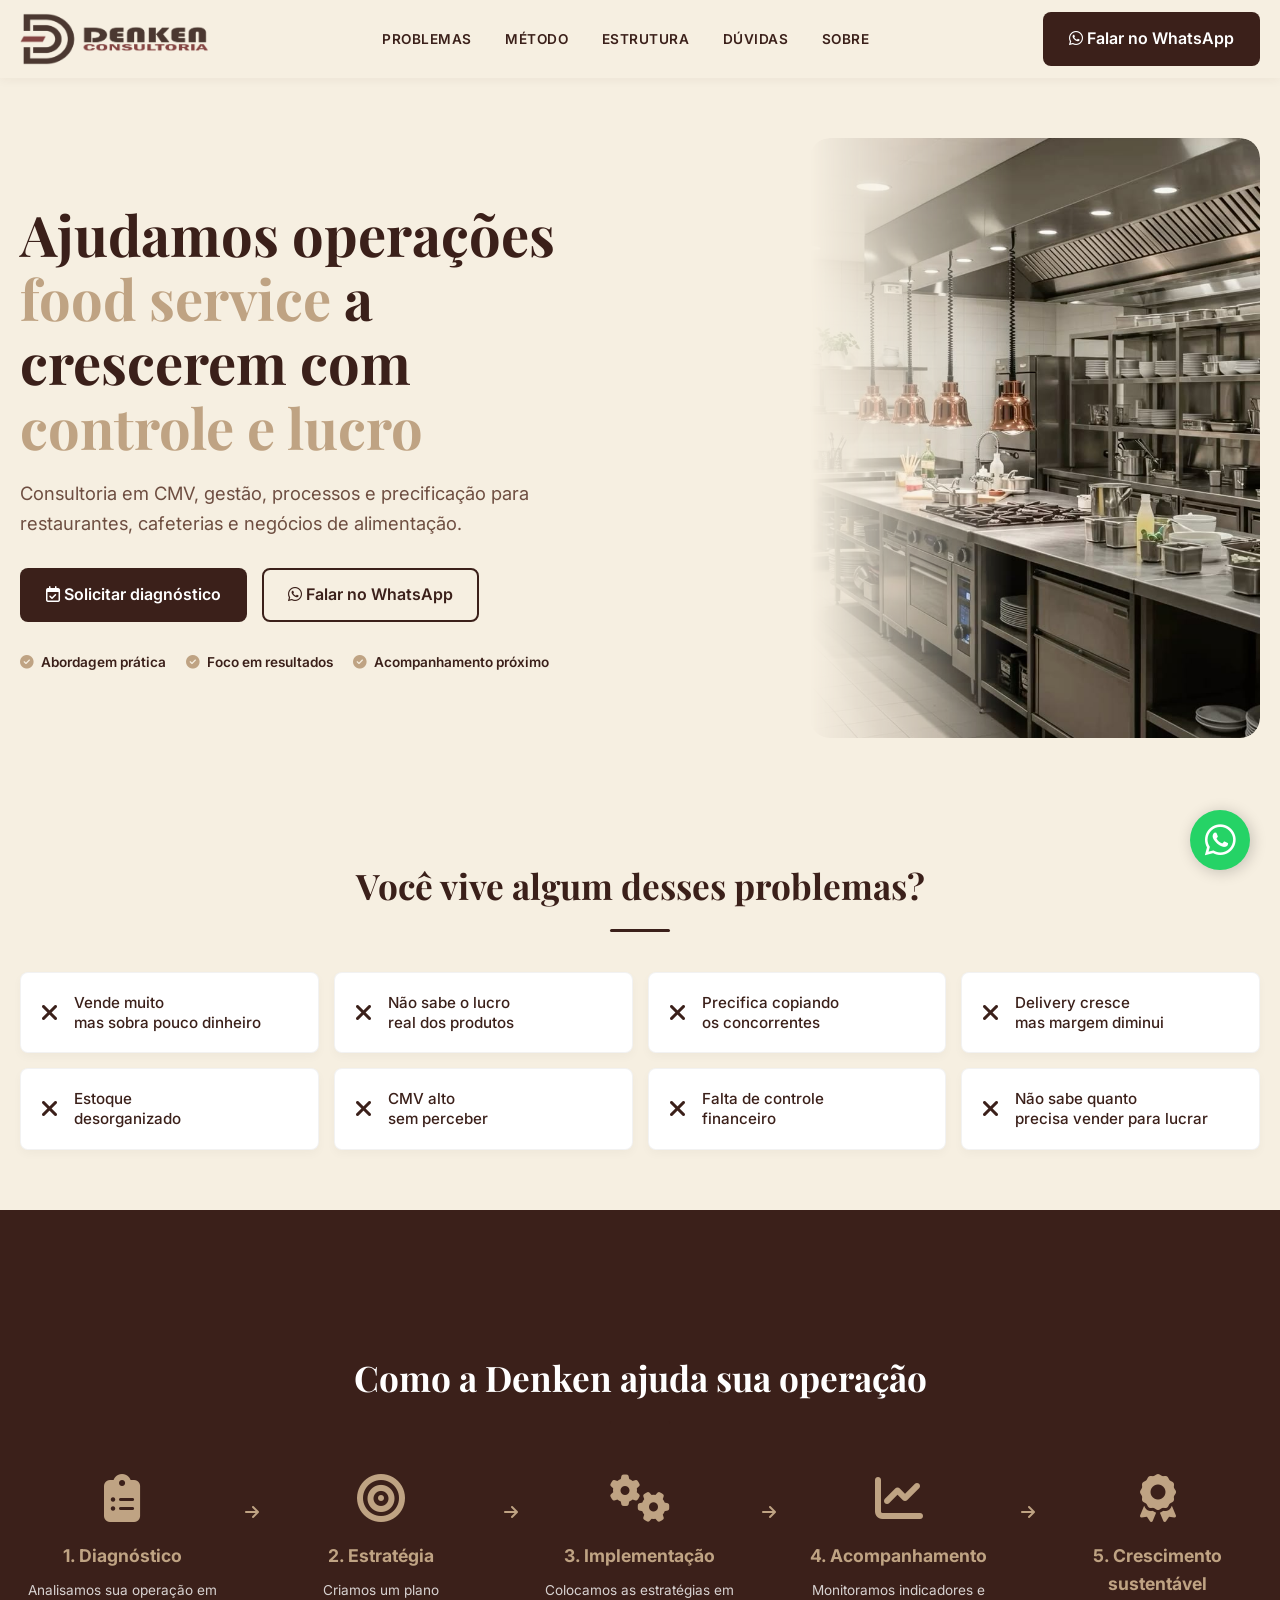
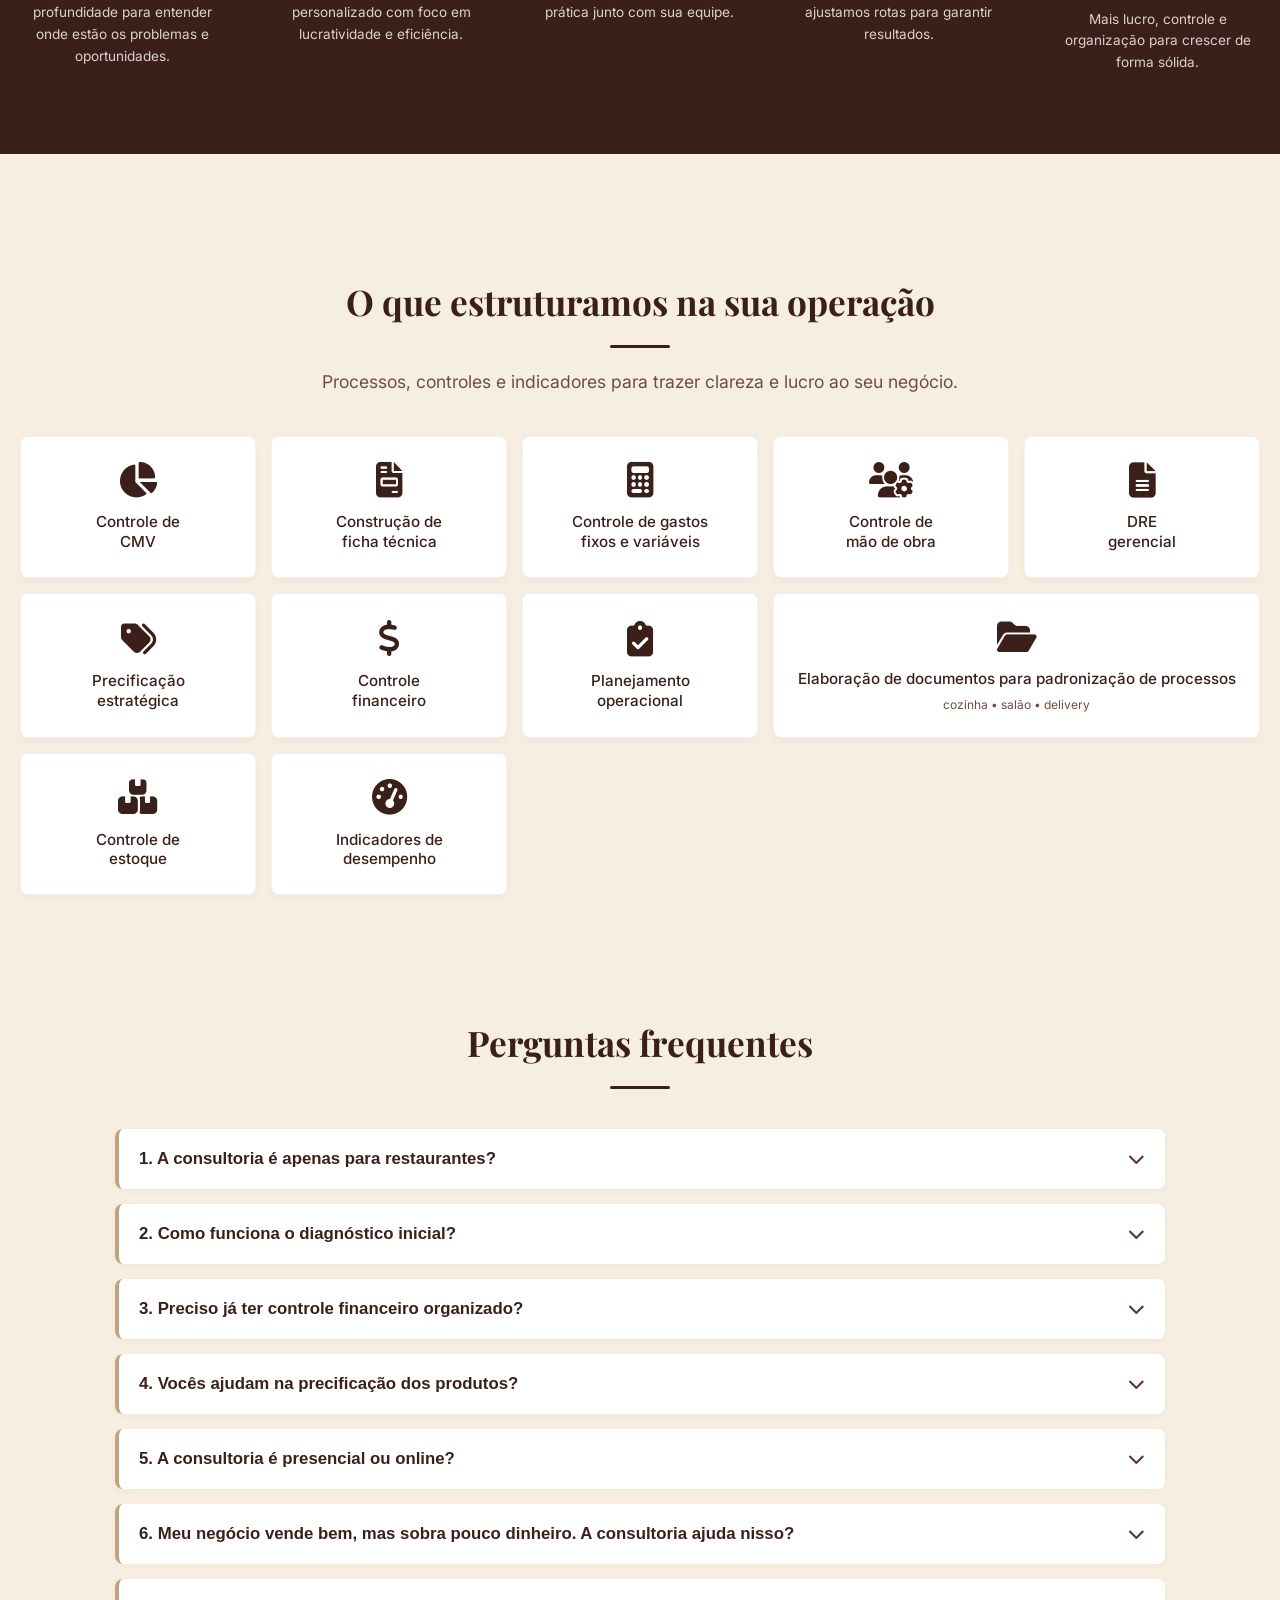
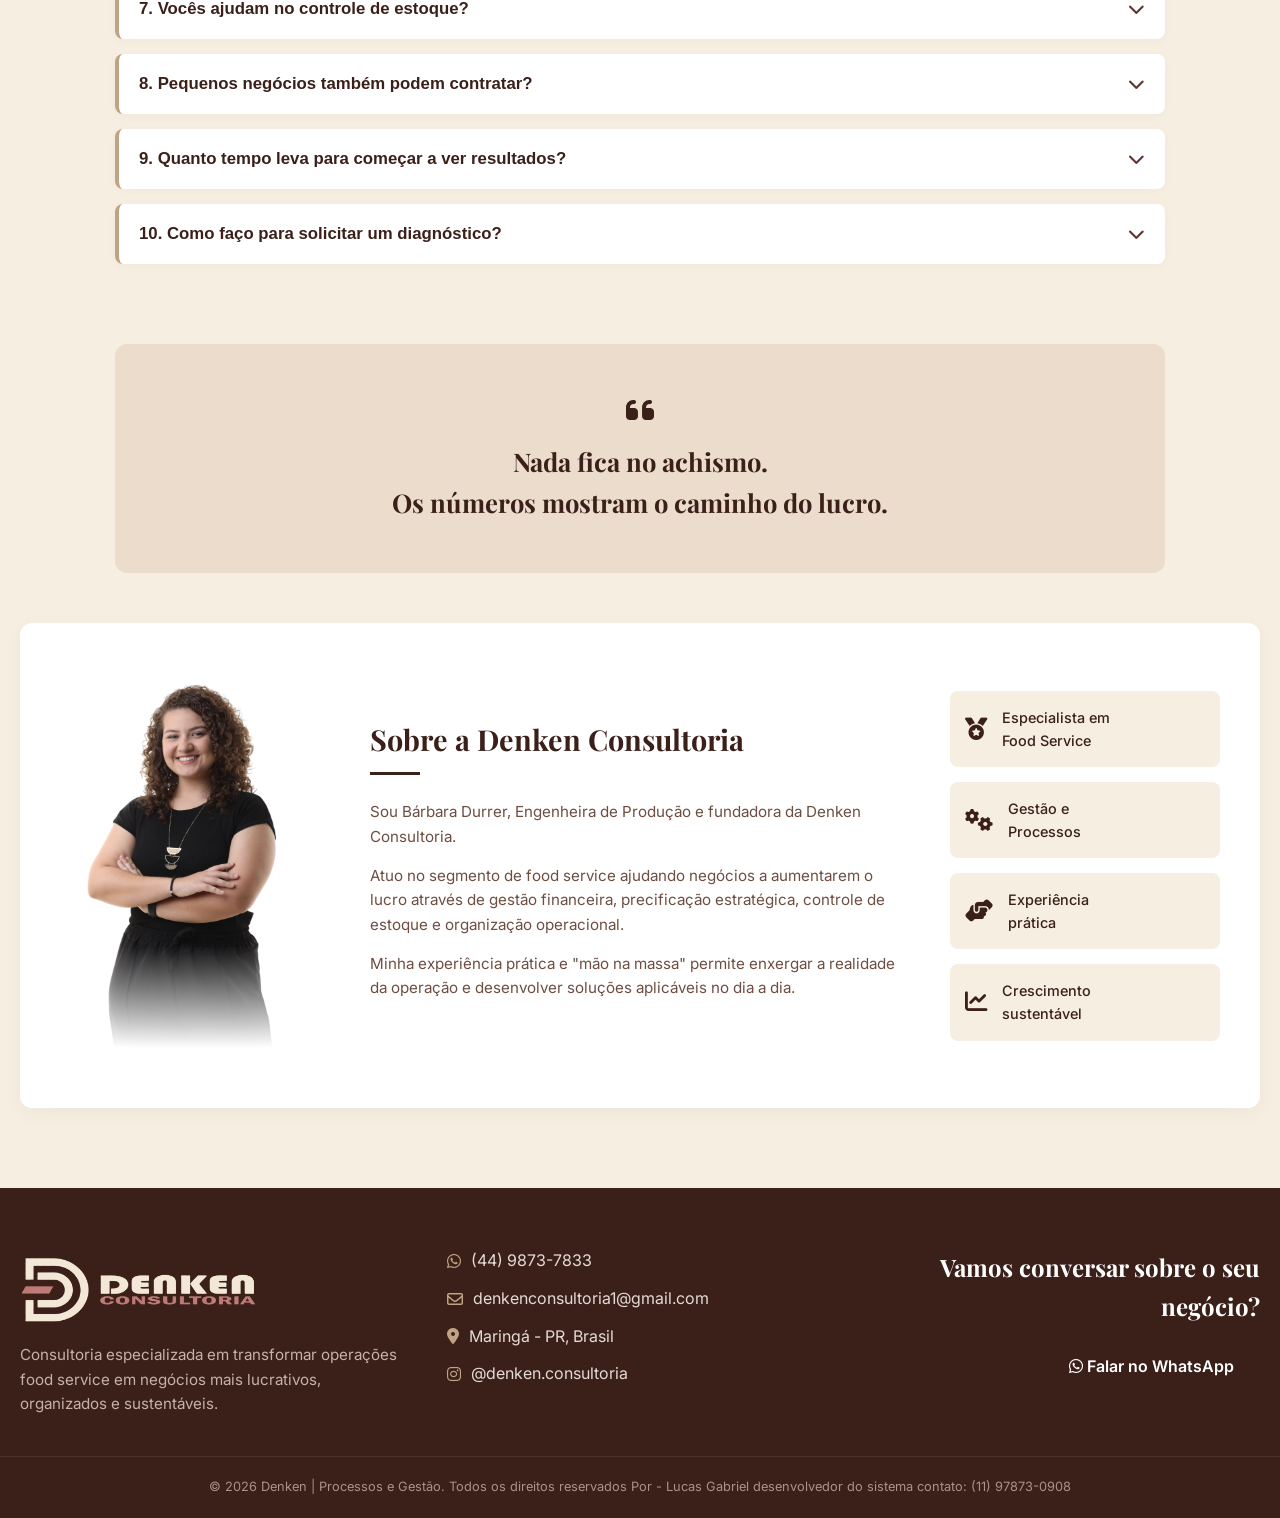
<file: index.html>
<!DOCTYPE html>
<html lang="pt-BR">
<head>
    <meta charset="UTF-8">
    <meta name="viewport" content="width=device-width, initial-scale=1.0">
    <title>Denken - Processos e Gestão</title>
    <link href="https://fonts.googleapis.com/css2?family=Inter:wght@400;500;600;700&family=Playfair+Display:wght@600;700&display=swap" rel="stylesheet">
    <link rel="stylesheet" href="https://cdnjs.cloudflare.com/ajax/libs/font-awesome/6.4.0/css/all.min.css">
    <link rel="stylesheet" href="style.css">
</head>
<body>

    <header class="header">
        <div class="container header-container">
            <a href="#" class="logo-link">
                <!-- Imagem do Logo PNG sem fundo -->
                <img src="logo_denken.png" alt="Denken Consultoria" class="header-logo">
            </a>
            <nav class="nav">
                <a href="#problemas">
                    <i class="fas fa-exclamation-circle nav-icon"></i>
                    <span class="nav-text">Problemas</span>
                </a>
                <a href="#metodo">
                    <i class="fas fa-bullseye nav-icon"></i>
                    <span class="nav-text">Método</span>
                </a>
                <a href="#estruturamos">
                    <i class="fas fa-cogs nav-icon"></i>
                    <span class="nav-text">Estrutura</span>
                </a>
                <a href="#faq">
                    <i class="fas fa-question-circle nav-icon"></i>
                    <span class="nav-text">Dúvidas</span>
                </a>
                <a href="#sobre">
                    <i class="fas fa-user-tie nav-icon"></i>
                    <span class="nav-text">Sobre</span>
                </a>
            </nav>
            <a href="https://wa.me/554498737833?text=Olá!%20Gostaria%20de%20falar%20com%20um%20especialista." target="_blank" class="btn btn-primary btn-cta-header"><i class="fab fa-whatsapp"></i> Falar no WhatsApp</a>
        </div>
    </header>

    <main>
        <!-- SEÇÃO HERO -->
        <section class="hero container">
            <div class="hero-content fade-in-up">
                <h1>Ajudamos operações <br><span>food service</span> a <br>crescerem com <br><span>controle e lucro</span></h1>
                <p>Consultoria em CMV, gestão, processos e precificação para restaurantes, cafeterias e negócios de alimentação.</p>
                <div class="hero-buttons">
                    <a href="#" class="btn btn-primary btn-cta"><i class="far fa-calendar-check"></i> Solicitar diagnóstico</a>
                    <a href="https://wa.me/554498737833?text=Olá!%20Vim%20pelo%20site%20e%20gostaria%20de%20mais%20informações." target="_blank" class="btn btn-outline btn-cta-header"><i class="fab fa-whatsapp"></i> Falar no WhatsApp</a>
                </div>
                <div class="hero-benefits">
                    <span><i class="fas fa-check-circle"></i> Abordagem prática</span>
                    <span><i class="fas fa-check-circle"></i> Foco em resultados</span>
                    <span><i class="fas fa-check-circle"></i> Acompanhamento próximo</span>
                </div>
            </div>
            <div class="hero-image-container fade-in-right">
                <div class="hero-image-wrapper">
                    <img src="Cozinhabannerdenken.jpg" alt="Cozinha Industrial Denken" class="hero-image">
                </div>
            </div>
        </section>

        <!-- SEÇÃO: PROBLEMAS -->
        <section class="problemas container" id="problemas">
            <h2 class="section-title animate-on-scroll">Você vive algum desses problemas?</h2>
            <div class="problemas-grid">
                <div class="problema-card animate-on-scroll"><i class="fas fa-times icon-dark-brown"></i><p>Vende muito<br>mas sobra pouco dinheiro</p></div>
                <div class="problema-card animate-on-scroll" style="transition-delay: 0.1s;"><i class="fas fa-times icon-dark-brown"></i><p>Não sabe o lucro<br>real dos produtos</p></div>
                <div class="problema-card animate-on-scroll" style="transition-delay: 0.2s;"><i class="fas fa-times icon-dark-brown"></i><p>Precifica copiando<br>os concorrentes</p></div>
                <div class="problema-card animate-on-scroll" style="transition-delay: 0.3s;"><i class="fas fa-times icon-dark-brown"></i><p>Delivery cresce<br>mas margem diminui</p></div>
                <div class="problema-card animate-on-scroll"><i class="fas fa-times icon-dark-brown"></i><p>Estoque<br>desorganizado</p></div>
                <div class="problema-card animate-on-scroll" style="transition-delay: 0.1s;"><i class="fas fa-times icon-dark-brown"></i><p>CMV alto<br>sem perceber</p></div>
                <div class="problema-card animate-on-scroll" style="transition-delay: 0.2s;"><i class="fas fa-times icon-dark-brown"></i><p>Falta de controle<br>financeiro</p></div>
                <div class="problema-card animate-on-scroll" style="transition-delay: 0.3s;"><i class="fas fa-times icon-dark-brown"></i><p>Não sabe quanto<br>precisa vender para lucrar</p></div>
            </div>
        </section>

        <!-- SEÇÃO: COMO AJUDAMOS -->
        <section class="como-ajudamos" id="metodo">
            <div class="container">
                <h2 class="section-title title-light animate-on-scroll">Como a Denken ajuda sua operação</h2>
                <div class="passos-flex">
                    <div class="passo animate-on-scroll">
                        <i class="fas fa-clipboard-list passo-icon"></i>
                        <h4>1. Diagnóstico</h4>
                        <p>Analisamos sua operação em profundidade para entender onde estão os problemas e oportunidades.</p>
                    </div>
                    <div class="passo-arrow animate-on-scroll"><i class="fas fa-arrow-right"></i></div>
                    
                    <div class="passo animate-on-scroll" style="transition-delay: 0.1s;">
                        <i class="fas fa-bullseye passo-icon"></i>
                        <h4>2. Estratégia</h4>
                        <p>Criamos um plano personalizado com foco em lucratividade e eficiência.</p>
                    </div>
                    <div class="passo-arrow animate-on-scroll"><i class="fas fa-arrow-right"></i></div>

                    <div class="passo animate-on-scroll" style="transition-delay: 0.2s;">
                        <i class="fas fa-cogs passo-icon"></i>
                        <h4>3. Implementação</h4>
                        <p>Colocamos as estratégias em prática junto com sua equipe.</p>
                    </div>
                    <div class="passo-arrow animate-on-scroll"><i class="fas fa-arrow-right"></i></div>

                    <div class="passo animate-on-scroll" style="transition-delay: 0.3s;">
                        <i class="fas fa-chart-line passo-icon"></i>
                        <h4>4. Acompanhamento</h4>
                        <p>Monitoramos indicadores e ajustamos rotas para garantir resultados.</p>
                    </div>
                    <div class="passo-arrow animate-on-scroll"><i class="fas fa-arrow-right"></i></div>

                    <div class="passo animate-on-scroll" style="transition-delay: 0.4s;">
                        <i class="fas fa-award passo-icon"></i>
                        <h4>5. Crescimento sustentável</h4>
                        <p>Mais lucro, controle e organização para crescer de forma sólida.</p>
                    </div>
                </div>
            </div>
        </section>

        <!-- SEÇÃO: O QUE ESTRUTURAMOS -->
        <section class="estruturamos container" id="estruturamos">
            <h2 class="section-title animate-on-scroll">O que estruturamos na sua operação</h2>
            <p class="section-subtitle animate-on-scroll">Processos, controles e indicadores para trazer clareza e lucro ao seu negócio.</p>
            <div class="estruturamos-grid">
                <div class="estruturamos-card animate-on-scroll"><i class="fas fa-chart-pie icon-dark-brown"></i><p>Controle de<br>CMV</p></div>
                <div class="estruturamos-card animate-on-scroll" style="transition-delay: 0.1s;"><i class="fas fa-file-invoice icon-dark-brown"></i><p>Construção de<br>ficha técnica</p></div>
                <div class="estruturamos-card animate-on-scroll" style="transition-delay: 0.2s;"><i class="fas fa-calculator icon-dark-brown"></i><p>Controle de gastos<br>fixos e variáveis</p></div>
                <div class="estruturamos-card animate-on-scroll" style="transition-delay: 0.3s;"><i class="fas fa-users-cog icon-dark-brown"></i><p>Controle de<br>mão de obra</p></div>
                <div class="estruturamos-card animate-on-scroll"><i class="fas fa-file-alt icon-dark-brown"></i><p>DRE<br>gerencial</p></div>
                <div class="estruturamos-card animate-on-scroll" style="transition-delay: 0.1s;"><i class="fas fa-tags icon-dark-brown"></i><p>Precificação<br>estratégica</p></div>
                <div class="estruturamos-card animate-on-scroll" style="transition-delay: 0.2s;"><i class="fas fa-dollar-sign icon-dark-brown"></i><p>Controle<br>financeiro</p></div>
                <div class="estruturamos-card animate-on-scroll" style="transition-delay: 0.3s;"><i class="fas fa-clipboard-check icon-dark-brown"></i><p>Planejamento<br>operacional</p></div>
                <div class="estruturamos-card card-large animate-on-scroll"><i class="fas fa-folder-open icon-dark-brown"></i><p>Elaboração de documentos para padronização de processos<br><small>cozinha • salão • delivery</small></p></div>
                <div class="estruturamos-card animate-on-scroll" style="transition-delay: 0.1s;"><i class="fas fa-boxes icon-dark-brown"></i><p>Controle de<br>estoque</p></div>
                <div class="estruturamos-card animate-on-scroll" style="transition-delay: 0.2s;"><i class="fas fa-tachometer-alt icon-dark-brown"></i><p>Indicadores de<br>desempenho</p></div>
            </div>
        </section>

        <!-- SEÇÃO: FAQ -->
        <section class="faq container" id="faq">
            <h2 class="section-title animate-on-scroll">Perguntas frequentes</h2>
            <div class="faq-grid">
                <div class="faq-item animate-on-scroll">
                    <button class="faq-question">1. A consultoria é apenas para restaurantes? <i class="fas fa-chevron-down"></i></button>
                    <div class="faq-answer">Não. A Denken atende negócios de food service como confeitarias, padarias, cafeterias, delivery, marmitarias, bares, lanchonetes e outros segmentos alimentícios.</div>
                </div>
                <div class="faq-item animate-on-scroll">
                    <button class="faq-question">2. Como funciona o diagnóstico inicial? <i class="fas fa-chevron-down"></i></button>
                    <div class="faq-answer">Realizamos uma análise da sua operação para identificar problemas de precificação, margem, estoque e controle financeiro.</div>
                </div>
                <div class="faq-item animate-on-scroll">
                    <button class="faq-question">3. Preciso já ter controle financeiro organizado? <i class="fas fa-chevron-down"></i></button>
                    <div class="faq-answer">Não. A consultoria existe justamente para estruturar e organizar a gestão da operação.</div>
                </div>
                <div class="faq-item animate-on-scroll">
                    <button class="faq-question">4. Vocês ajudam na precificação dos produtos? <i class="fas fa-chevron-down"></i></button>
                    <div class="faq-answer">Sim. Analisamos CMV, ficha técnica, custos e margem para construir uma precificação estratégica.</div>
                </div>
                <div class="faq-item animate-on-scroll">
                    <button class="faq-question">5. A consultoria é presencial ou online? <i class="fas fa-chevron-down"></i></button>
                    <div class="faq-answer">Atendemos de forma online e também presencial dependendo da necessidade da operação.</div>
                </div>
                <div class="faq-item animate-on-scroll">
                    <button class="faq-question">6. Meu negócio vende bem, mas sobra pouco dinheiro. A consultoria ajuda nisso? <i class="fas fa-chevron-down"></i></button>
                    <div class="faq-answer">Sim. Um dos principais objetivos da Denken é identificar onde o lucro está sendo perdido.</div>
                </div>
                <div class="faq-item animate-on-scroll">
                    <button class="faq-question">7. Vocês ajudam no controle de estoque? <i class="fas fa-chevron-down"></i></button>
                    <div class="faq-answer">Sim. Trabalhamos organização, desperdícios, compras e controle de estoque para melhorar o fluxo financeiro.</div>
                </div>
                <div class="faq-item animate-on-scroll">
                    <button class="faq-question">8. Pequenos negócios também podem contratar? <i class="fas fa-chevron-down"></i></button>
                    <div class="faq-answer">Sim. A consultoria é adaptada para diferentes tamanhos de operação dentro do food service.</div>
                </div>
                <div class="faq-item animate-on-scroll">
                    <button class="faq-question">9. Quanto tempo leva para começar a ver resultados? <i class="fas fa-chevron-down"></i></button>
                    <div class="faq-answer">Os primeiros ajustes e melhorias geralmente já começam a aparecer nas primeiras etapas da implementação.</div>
                </div>
                <div class="faq-item animate-on-scroll">
                    <button class="faq-question">10. Como faço para solicitar um diagnóstico? <i class="fas fa-chevron-down"></i></button>
                    <div class="faq-answer">Basta clicar no botão do WhatsApp e entrar em contato para agendar uma análise inicial da sua operação.</div>
                </div>
            </div>
        </section>

        <!-- SEÇÃO: FUNDADORA & QUOTE -->
        <section class="fundadora container" id="sobre">
            <div class="quote-box animate-on-scroll">
                <i class="fas fa-quote-left quote-icon"></i>
                <h3>Nada fica no achismo.<br>Os números mostram o caminho do lucro.</h3>
            </div>
            
            <div class="fundadora-content animate-on-scroll">
                <div class="fundadora-img-wrapper">
                    <img src="Foto_Barbara.png" alt="Bárbara Durrer" class="fundadora-img">
                </div>
                
                <div class="fundadora-texto">
                    <h3>Sobre a Denken Consultoria</h3>
                    <div class="title-underline-left"></div>
                    <p>Sou Bárbara Durrer, Engenheira de Produção e fundadora da Denken Consultoria.</p>
                    <p>Atuo no segmento de food service ajudando negócios a aumentarem o lucro através de gestão financeira, precificação estratégica, controle de estoque e organização operacional.</p>
                    <p>Minha experiência prática e "mão na massa" permite enxergar a realidade da operação e desenvolver soluções aplicáveis no dia a dia.</p>
                </div>
                
                <div class="fundadora-badges">
                    <div class="badge"><i class="fas fa-medal icon-dark-brown"></i> <span>Especialista em<br>Food Service</span></div>
                    <div class="badge"><i class="fas fa-cogs icon-dark-brown"></i> <span>Gestão e<br>Processos</span></div>
                    <div class="badge"><i class="fas fa-hands-helping icon-dark-brown"></i> <span>Experiência<br>prática</span></div>
                    <div class="badge"><i class="fas fa-chart-line icon-dark-brown"></i> <span>Crescimento<br>sustentável</span></div>
                </div>
            </div>
        </section>

    </main>

    <footer class="footer" id="contato">
        <div class="container footer-content">
            <div class="footer-logo">
                <img src="logo_claro.png" alt="Denken Consultoria" class="footer-logo-img">
                <p>Consultoria especializada em transformar operações food service em negócios mais lucrativos, organizados e sustentáveis.</p>
            </div>
            <div class="footer-contact">
                <p><i class="fab fa-whatsapp"></i> (44) 9873-7833</p>
                <p><i class="far fa-envelope"></i> denkenconsultoria1@gmail.com</p>
                <p><i class="fas fa-map-marker-alt"></i>Maringá - PR, Brasil</p>
                <p>
                    <a href="https://www.instagram.com/denken.consultoria?igsh=dndobHg0Z2tjdWR2" target="_blank" class="instagram-link">
                        <i class="fab fa-instagram"></i> @denken.consultoria
                    </a>
                </p>
            </div>
            <div class="footer-cta">
                <h3>Vamos conversar sobre o seu negócio?</h3>
                <a href="https://wa.me/554498737833?text=Olá!%20Quero%20melhorar%20o%20controle%20da%20minha%20operação." target="_blank" class="btn btn-primary"><i class="fab fa-whatsapp"></i> Falar no WhatsApp</a>
            </div>
        </div>
        <div class="footer-bottom">
            <p>&copy; 2026 Denken | Processos e Gestão. Todos os direitos reservados Por - Lucas Gabriel desenvolvedor do sistema contato: (11) 97873-0908
            </p>
        </div>
    </footer>

    <!-- BOTÃO FLUTUANTE DO WHATSAPP ABRINDO O MODAL -->
    <a href="#" id="whatsappFloatBtn" class="whatsapp-float">
        <i class="fab fa-whatsapp"></i>
    </a>

    <!-- CHATBOT POP-UP MODAL OVERLAY -->
    <div class="chat-overlay" id="chatOverlay">
        <div class="chat-mockup">
            <div class="chat-header">
                <div class="chat-header-logo-container">
                    <img src="logo_claro.png" alt="Denken Logo" class="chat-header-logo">
                </div>
                <button class="chat-close-btn" id="chatCloseBtn">&times;</button>
            </div>
            <div class="chat-body">
                <div class="msg bot-msg">
                    Olá! Como podemos ajudar sua operação hoje? Escolha uma das opções abaixo:
                </div>
                <div class="chat-options">
                    <a href="https://wa.me/554498737833?text=Olá!%20Gostaria%20de%20solicitar%20um%20diagnóstico." target="_blank" class="chat-option-btn">1. Solicitar diagnóstico</a>
                    <a href="https://wa.me/554498737833?text=Olá!%20Gostaria%20de%20melhorar%20meu%20CMV." target="_blank" class="chat-option-btn">2. Melhorar meu CMV</a>
                    <a href="https://wa.me/554498737833?text=Olá!%20Gostaria%20de%20otimizar%20processos." target="_blank" class="chat-option-btn">3. Otimizar processos</a>
                    <a href="https://wa.me/554498737833?text=Olá!%20Gostaria%20de%20falar%20com%20um%20especialista." target="_blank" class="chat-option-btn">4. Falar com especialista</a>
                </div>
                <div class="bot-actions">
                    <button class="btn btn-outline bot-action-btn" id="chatActionClose" style="width: 100%;">Fechar menu</button>
                </div>
            </div>
        </div>
    </div>

    <script src="script.js"></script>
</body>
</html>
</file>
<file: style.css>
:root {
    --primary-color: #3b201a;
    --primary-light: #5c352f;
    --accent-color: #bfa383;
    --bg-color: #f6efe1;
    --text-color: #3b201a;
    --text-light: #6e4e41;
    --white: #ffffff;
    --icon-dark-brown: #3b201a; 
    --font-heading: 'Playfair Display', serif;
    --font-body: 'Inter', sans-serif;
}

* {
    margin: 0;
    padding: 0;
    box-sizing: border-box;
}

html {
    scroll-behavior: smooth;
}

body {
    font-family: var(--font-body);
    background-color: var(--bg-color);
    color: var(--text-color);
    line-height: 1.6;
}

.container {
    max-width: 1350px;
    margin: 0 auto;
    padding: 0 20px;
}

.btn {
    display: inline-block;
    padding: 12px 24px;
    border-radius: 8px;
    text-decoration: none;
    font-weight: 600;
    transition: all 0.3s ease;
    cursor: pointer;
    border: 2px solid transparent;
    text-align: center;
}

.btn-primary {
    background-color: var(--primary-color);
    color: var(--white);
}

.btn-primary:hover {
    background-color: var(--primary-light);
    transform: translateY(-2px);
}

.btn-outline {
    background-color: transparent;
    color: var(--primary-color);
    border-color: var(--primary-color);
}

.btn-outline:hover {
    background-color: var(--primary-color);
    color: var(--white);
    transform: translateY(-2px);
}

/* Ajustes no Header e Logo */
.header {
    background-color: var(--bg-color);
    padding: 12px 0; 
    position: sticky;
    top: 0;
    z-index: 100;
    box-shadow: 0 2px 10px rgba(59, 32, 26, 0.05);
}

.header-container {
    display: flex;
    justify-content: space-between;
    align-items: center;
}

.logo-link {
    display: flex;
    align-items: center;
}

.header-logo {
    max-height: 52px; 
    width: auto;
    display: block;
}

.nav a {
    text-decoration: none;
    color: var(--text-color);
    margin: 0 15px;
    font-weight: 600;
    font-size: 0.85rem;
    text-transform: uppercase;
    letter-spacing: 0.5px;
    transition: color 0.2s ease;
}

.nav a:hover {
    color: var(--accent-color);
}

/* Oculta os ícones no Desktop por padrão */
.nav-icon {
    display: none;
}

/* ----------------------------------
   ANIMAÇÕES INICIAIS (HERO)
----------------------------------- */
.fade-in-up {
    animation: fadeInUp 0.8s ease-out forwards;
}

.fade-in-right {
    animation: fadeInRight 1s ease-out forwards;
}

@keyframes fadeInUp {
    from {
        opacity: 0;
        transform: translateY(40px);
    }
    to {
        opacity: 1;
        transform: translateY(0);
    }
}

@keyframes fadeInRight {
    from {
        opacity: 0;
        transform: translateX(40px);
    }
    to {
        opacity: 1;
        transform: translateX(0);
    }
}

/* ----------------------------------
   ANIMAÇÕES AO ROLAR (SCROLL)
----------------------------------- */
.animate-on-scroll {
    opacity: 0;
    transform: translateY(30px);
    transition: opacity 0.8s ease-out, transform 0.8s ease-out;
}

.animate-on-scroll.visible {
    opacity: 1;
    transform: translateY(0);
}


.hero {
    display: flex;
    align-items: center;
    justify-content: space-between;
    padding: 60px 20px;
    gap: 40px;
}

.hero-content {
    flex: 1;
    max-width: 55%;
}

.hero h1 {
    font-family: var(--font-heading);
    font-size: 3.5rem;
    color: var(--text-color);
    line-height: 1.15;
    margin-bottom: 20px;
    font-weight: 700;
}

.hero h1 span {
    color: var(--accent-color);
}

.hero p {
    font-size: 1.15rem;
    color: var(--text-light);
    margin-bottom: 30px;
    max-width: 90%;
}

.hero-buttons {
    display: flex;
    gap: 15px;
    margin-bottom: 30px;
}

.hero-benefits {
    display: flex;
    gap: 20px;
    font-size: 0.85rem;
    color: var(--primary-color);
    font-weight: 600;
}

.hero-benefits i {
    color: var(--accent-color);
    margin-right: 4px;
}

.hero-image-container {
    flex: 1;
    display: flex;
    justify-content: flex-end;
}

.hero-image-wrapper {
    position: relative;
    border-radius: 20px;
    overflow: hidden;
    width: 100%;
    max-width: 450px;
    height: 600px;
    box-shadow: 20px 20px 40px rgba(59, 32, 26, 0.08);
    -webkit-mask-image: linear-gradient(to right, transparent 0%, black 45%);
    mask-image: linear-gradient(to right, transparent 0%, black 45%);
}

.hero-image {
    width: 100%;
    height: 100%;
    object-fit: cover;
    display: block;
}

/* UTILITÁRIOS GERAIS */
.section-title {
    font-family: var(--font-heading);
    text-align: center;
    font-size: 2.2rem;
    margin: 60px 0 20px;
    position: relative;
    color: var(--primary-color);
}

.section-title::after {
    content: '';
    display: block;
    width: 60px;
    height: 3px;
    background: var(--icon-dark-brown); 
    margin: 15px auto 40px;
    border-radius: 2px;
}

.section-subtitle {
    text-align: center;
    font-size: 1.1rem;
    color: var(--text-light);
    margin-bottom: 40px;
    margin-top: -20px;
}

.icon-dark-brown {
    color: var(--icon-dark-brown);
}

/* 1. SEÇÃO PROBLEMAS */
.problemas {
    padding-bottom: 60px;
}

.problemas-grid {
    display: grid;
    grid-template-columns: repeat(auto-fit, minmax(260px, 1fr));
    gap: 15px;
}

.problema-card {
    background: var(--white);
    padding: 20px;
    border-radius: 8px;
    display: flex;
    align-items: center;
    gap: 15px;
    box-shadow: 0 4px 10px rgba(0,0,0,0.03);
    border: 1px solid rgba(0,0,0,0.05);
    transition: transform 0.3s ease, box-shadow 0.3s ease, opacity 0.8s ease-out;
}

.problema-card:hover {
    transform: translateY(-5px) !important;
    box-shadow: 0 10px 25px rgba(59, 32, 26, 0.1);
}

.problema-card i {
    font-size: 1.5rem;
    transition: transform 0.3s ease;
}

.problema-card:hover i {
    transform: scale(1.1);
}

.problema-card p {
    font-size: 0.95rem;
    font-weight: 500;
    line-height: 1.3;
}

/* 2. SEÇÃO COMO AJUDAMOS */
.como-ajudamos {
    background-color: var(--primary-color);
    padding: 80px 0;
    color: var(--white);
}

.title-light {
    color: var(--white);
}

.passos-flex {
    display: flex;
    justify-content: space-between;
    align-items: flex-start;
    gap: 20px;
    margin-top: 50px;
}

.passo {
    flex: 1;
    text-align: center;
}

.passo-icon {
    font-size: 3rem;
    color: var(--accent-color);
    margin-bottom: 20px;
}

.passo h4 {
    color: var(--accent-color);
    margin-bottom: 10px;
    font-size: 1.1rem;
}

.passo p {
    font-size: 0.85rem;
    opacity: 0.8;
}

.passo-arrow {
    display: flex;
    align-items: center;
    margin-top: 30px;
    color: var(--accent-color);
    opacity: 0.5;
}

/* 3. SEÇÃO O QUE ESTRUTURAMOS */
.estruturamos {
    padding-top: 60px;
    padding-bottom: 60px;
}

.estruturamos-grid {
    display: grid;
    grid-template-columns: repeat(auto-fit, minmax(200px, 1fr));
    gap: 15px;
    justify-content: center;
}

.estruturamos-card {
    background: var(--white);
    padding: 25px 15px;
    border-radius: 8px;
    text-align: center;
    box-shadow: 0 4px 10px rgba(0,0,0,0.03);
    border: 1px solid rgba(0,0,0,0.05);
    display: flex;
    flex-direction: column;
    align-items: center;
    justify-content: center;
    transition: transform 0.3s ease, box-shadow 0.3s ease, opacity 0.8s ease-out;
}

.estruturamos-card:hover {
    transform: translateY(-8px) !important;
    box-shadow: 0 12px 30px rgba(59, 32, 26, 0.12);
}

.card-large {
    grid-column: span 2; 
}

.estruturamos-card i {
    font-size: 2.2rem;
    margin-bottom: 15px;
    transition: transform 0.3s ease;
}

.estruturamos-card:hover i {
    transform: scale(1.15) translateY(-2px);
}

.estruturamos-card p {
    font-size: 0.95rem;
    font-weight: 500;
    line-height: 1.3;
}

.estruturamos-card small {
    display: block;
    font-size: 0.75rem;
    color: var(--text-light);
    margin-top: 8px;
    font-weight: 400;
}

/* 4. SEÇÃO FAQ */
.faq-grid {
    display: grid;
    grid-template-columns: 1fr;
    max-width: 1050px;
    margin: 0 auto 80px;
    gap: 15px;
}

.faq-item {
    background: var(--white);
    border-radius: 8px;
    box-shadow: 0 2px 10px rgba(59, 32, 26, 0.03);
    overflow: hidden;
    border-left: 4px solid var(--accent-color);
}

.faq-question {
    width: 100%;
    text-align: left;
    padding: 20px;
    background: none;
    border: none;
    font-weight: 600;
    font-size: 1.05rem;
    color: var(--text-color);
    cursor: pointer;
    display: flex;
    justify-content: space-between;
    align-items: center;
    outline: none;
}

.faq-question i {
    transition: transform 0.3s ease;
    color: var(--primary-light);
}

.faq-answer {
    padding: 0 20px;
    max-height: 0;
    overflow: hidden;
    transition: max-height 0.3s ease, padding 0.3s ease;
    color: var(--text-light);
    font-size: 0.95rem;
}

/* 5. SEÇÃO FUNDADORA & CITAÇÃO */
.fundadora {
    padding-bottom: 80px;
}

.quote-box {
    background-color: #ebdccc;
    padding: 50px 40px;
    border-radius: 12px;
    text-align: center;
    max-width: 1050px;
    margin: 0 auto 50px auto;
    position: relative;
}

.quote-icon {
    font-size: 2rem;
    color: var(--icon-dark-brown); 
    margin-bottom: 15px;
}

.quote-box h3 {
    font-family: var(--font-heading);
    font-size: 1.6rem;
    color: var(--primary-color);
}

.fundadora-content {
    display: flex;
    align-items: center;
    gap: 40px;
    background: var(--white);
    padding: 40px;
    border-radius: 12px;
    box-shadow: 0 5px 20px rgba(0,0,0,0.04);
}

/* CORREÇÃO DO CORTE DA FOTO DA BÁRBARA */
.fundadora-img-wrapper {
    flex: 1;
    max-width: 300px;
    background: transparent; 
    /* O degradê começa a sumir no 70% e fica 100% transparente no 95%, eliminando a linha do corte no 100% */
    -webkit-mask-image: linear-gradient(to bottom, black 70%, transparent 95%);
    mask-image: linear-gradient(to bottom, black 70%, transparent 95%);
}

.fundadora-img {
    width: 100%;
    height: auto;
    display: block;
    border-radius: 8px;
}

.fundadora-texto {
    flex: 2;
}

.fundadora-texto h3 {
    font-size: 1.8rem;
    font-family: var(--font-heading);
    color: var(--primary-color);
    margin-bottom: 10px;
}

.title-underline-left {
    width: 50px;
    height: 3px;
    background: var(--icon-dark-brown); 
    margin-bottom: 25px;
}

.fundadora-texto p {
    margin-bottom: 15px;
    font-size: 0.95rem;
    color: var(--text-light);
}

.fundadora-badges {
    flex: 1;
    display: flex;
    flex-direction: column;
    gap: 15px;
}

.fundadora-badges .badge {
    background: var(--bg-color);
    padding: 15px;
    border-radius: 8px;
    display: flex;
    align-items: center;
    gap: 15px;
    font-size: 0.9rem;
    font-weight: 500;
}

.fundadora-badges .badge i {
    font-size: 1.4rem;
}

/* Rodapé */
.footer {
    background: var(--primary-color);
    color: var(--white);
    padding: 60px 0 20px;
}

.footer-content {
    display: flex;
    flex-wrap: wrap;
    justify-content: space-between;
    gap: 40px;
    margin-bottom: 40px;
}

.footer-logo {
    flex: 1;
    min-width: 280px;
    display: flex;
    flex-direction: column;
    gap: 15px;
}

.footer-logo-img {
    max-height: 80px; 
    width: auto;
    align-self: flex-start;
}

.footer-logo p {
    font-size: 0.95rem;
    color: #c5b2ab;
    max-width: 400px;
}

.footer-contact {
    flex: 1;
    min-width: 220px;
    display: flex;
    flex-direction: column;
    gap: 12px;
}

.footer-contact p {
    display: flex;
    align-items: center;
    gap: 10px;
    color: #e5dad5;
}

.instagram-link {
    color: #e5dad5;
    text-decoration: none;
    display: flex;
    align-items: center;
    gap: 10px;
    transition: color 0.3s ease;
}

.instagram-link:hover {
    color: var(--accent-color);
}

.footer-contact p i {
    color: var(--accent-color);
}

.footer-cta {
    flex: 1;
    min-width: 280px;
    text-align: right;
}

.footer-cta h3 {
    font-family: var(--font-heading);
    font-size: 1.5rem;
    margin-bottom: 15px;
}

.footer-bottom {
    text-align: center;
    font-size: 0.8rem;
    border-top: 1px solid rgba(255,255,255,0.08);
    padding-top: 20px;
    color: #a8928a;
}

/* BOTÃO FLUTUANTE DO WHATSAPP */
.whatsapp-float {
    position: fixed;
    width: 60px;
    height: 60px;
    bottom: 30px;
    right: 30px;
    background-color: #25d366;
    color: #FFF;
    border-radius: 50px;
    text-align: center;
    font-size: 35px;
    box-shadow: 2px 2px 15px rgba(0,0,0,0.2);
    z-index: 1000;
    display: flex;
    align-items: center;
    justify-content: center;
    text-decoration: none;
    transition: transform 0.3s ease;
}

.whatsapp-float:hover {
    transform: scale(1.1);
    color: #FFF;
}

/* CHATBOT POP-UP MODAL OVERLAY */
.chat-overlay {
    position: fixed;
    top: 0;
    left: 0;
    width: 100%;
    height: 100%;
    background: rgba(0, 0, 0, 0.4);
    backdrop-filter: blur(2px);
    display: none;
    justify-content: center;
    align-items: center;
    z-index: 1001; 
}

.chat-overlay.active {
    display: flex;
}

.chat-mockup {
    background: var(--white);
    border-radius: 16px;
    box-shadow: 0 20px 45px rgba(0, 0, 0, 0.25);
    width: 420px;
    max-width: 90%;
    overflow: hidden;
    animation: popupSlide 0.35s cubic-bezier(0.25, 0.46, 0.45, 0.94) both;
}

@keyframes popupSlide {
    from { transform: translateY(40px); opacity: 0; }
    to { transform: translateY(0); opacity: 1; }
}

.chat-header {
    background: var(--primary-color);
    color: var(--white);
    padding: 15px 20px;
    display: flex;
    align-items: center;
    justify-content: space-between;
}

.chat-header-logo {
    max-height: 35px;
    width: auto;
    display: block;
}

.chat-close-btn {
    background: none;
    border: none;
    color: var(--white);
    font-size: 2rem;
    line-height: 1;
    cursor: pointer;
    transition: color 0.2s;
}

.chat-close-btn:hover {
    color: var(--accent-color);
}

.chat-body {
    padding: 25px 20px;
    display: flex;
    flex-direction: column;
    gap: 15px;
    background: #fdfaf4;
}

.msg {
    padding: 12px 16px;
    border-radius: 14px;
    max-width: 90%;
    font-size: 0.95rem;
    box-shadow: 0 1px 3px rgba(0,0,0,0.05);
}

.bot-msg {
    background: var(--white);
    color: var(--text-color);
    align-self: flex-start;
    border-bottom-left-radius: 0;
    border: 1px solid rgba(59, 32, 26, 0.05);
}

/* OPÇÕES CLICÁVEIS DO CHATBOT */
.chat-options {
    display: flex;
    flex-direction: column;
    gap: 8px;
    margin-top: 5px;
}

.chat-option-btn {
    background: #e2f4d9;
    color: #274416;
    padding: 10px 15px;
    border-radius: 8px;
    text-decoration: none;
    font-size: 0.9rem;
    font-weight: 500;
    transition: all 0.2s ease;
    border: 1px solid #cce8c3;
    display: block;
}

.chat-option-btn:hover {
    background: #cce8c3;
    transform: translateX(5px);
}

.bot-actions {
    display: flex;
    gap: 12px;
    margin-top: 15px;
}

.bot-action-btn {
    flex: 1;
    font-size: 0.9rem;
    padding: 10px 15px;
}

/* Responsividade / Mobile - Layout Premium (Pílula e Degradês) */
@media (max-width: 900px) {
    .container {
        padding: 0 15px;
    }

    /* 1. CABEÇALHO LIMPO (Apenas Logo) */
    .header-container {
        justify-content: center;
        padding-top: 15px;
    }
    .header-logo {
        max-height: 45px;
    }
    .header-container .btn-cta-header {
        display: none; /* Oculta o botão do topo, pois já teremos o menu e o flutuante do WhatsApp */
    }

    /* 2. MENU PÍLULA FLUTUANTE INFERIOR */
    .nav {
        display: flex;
        position: fixed;
        bottom: 25px;
        left: 50%;
        transform: translateX(-50%);
        background-color: var(--bg-color); /* Fundo claro para contrastar no rodapé escuro */
        border: 1px solid rgba(59, 32, 26, 0.15); /* Borda bem sutil marrom */
        padding: 12px 20px;
        border-radius: 50px;
        z-index: 1000;
        width: 95%;
        max-width: 450px;
        justify-content: space-between;
        align-items: center;
        box-shadow: 0 10px 25px rgba(0, 0, 0, 0.25); /* Sombra mais forte para desgrudar do fundo */
    }
    
    .nav a {
        color: var(--primary-color); /* Texto marrom escuro */
        font-size: 0.65rem;
        margin: 0;
        text-align: center;
        text-transform: uppercase;
        font-weight: 700;
        display: flex;
        flex-direction: column;
        align-items: center;
        gap: 4px; /* Espaço entre ícone e texto (se ambos aparecerem) */
    }

    /* Ajusta o botão do WhatsApp Flutuante para não sobrepor a pílula */
    .whatsapp-float {
        bottom: 95px; /* Sobe para ficar acima do menu pílula */
        right: 20px;
        width: 50px;
        height: 50px;
        font-size: 28px;
        z-index: 999;
    }

    /* 3. SEÇÃO HERO (Mantendo o degradê e a harmonia) */
    .hero {
        flex-direction: column;
        text-align: center;
        padding: 10px 10px 40px;
        gap: 25px;
    }
    .hero-content {
        max-width: 100%;
    }
    .hero h1 {
        font-size: 2.2rem;
        margin-bottom: 15px;
    }
    .hero p {
        font-size: 1rem;
        margin: 0 auto 20px auto;
        max-width: 95%;
    }
    .hero-buttons {
        flex-direction: column; 
        width: 100%;
        gap: 12px;
    }
    .hero-buttons .btn {
        width: 100%;
        padding: 14px;
        font-size: 0.95rem;
    }
    .hero-benefits {
        flex-direction: column;
        align-items: center;
        gap: 10px;
        font-size: 0.85rem;
        margin-top: 15px;
    }
    
    /* Banner com degradê adaptado para celular */
    .hero-image-container {
        width: 100%;
        justify-content: center;
    }
    .hero-image-wrapper {
        height: 350px;
        width: 100%;
        max-width: 400px;
        /* Máscara de degradê adaptada para suavizar o topo e a base da imagem no mobile */
        -webkit-mask-image: linear-gradient(to top, transparent 0%, black 25%, black 75%, transparent 100%);
        mask-image: linear-gradient(to top, transparent 0%, black 25%, black 75%, transparent 100%);
        box-shadow: none;
    }

    /* 4. TÍTULOS E GRIDS EM 1 COLUNA (Mais espaço e respiro) */
    .section-title {
        font-size: 1.6rem;
        margin: 40px 0 15px;
    }
    .section-subtitle {
        font-size: 0.95rem;
    }
    .problemas-grid, .estruturamos-grid {
        grid-template-columns: 1fr;
        gap: 15px;
    }
    .card-large {
        grid-column: span 1; 
    }

    /* 5. PASSOS */
    .passos-flex {
        flex-direction: column;
        gap: 15px;
        align-items: center;
    }
    .passo {
        width: 100%;
        padding: 20px 15px;
    }
    .passo-arrow {
        display: block;
        transform: rotate(90deg);
        margin: 10px 0;
    }

    /* 6. SOBRE A DENKEN (Texto harmonizado e Foto destacada) */
    .fundadora-content {
        flex-direction: column;
        padding: 30px 20px;
        text-align: center;
        gap: 25px;
    }
    .title-underline-left {
        margin: 0 auto 20px auto; 
    }
    
    /* Ajuste do Texto (Menor, mais proporcional e confortável para leitura) */
    .fundadora-texto h3 {
        font-size: 1.5rem;
    }
    .fundadora-texto p {
        font-size: 0.9rem; /* Reduzido o texto que estava desproporcional */
        line-height: 1.6;
        margin-bottom: 15px;
    }
    
    /* Foto da Bárbara ampliada e com mais presença */
    .fundadora-img-wrapper {
        max-width: 280px; /* Imagem consideravelmente maior no celular */
        width: 100%;
        margin: 0 auto;
    }
    
    .fundadora-badges {
        display: grid;
        grid-template-columns: 1fr; /* Coluna única para os ícones não ficarem espremidos */
        gap: 12px;
        width: 100%;
        margin-top: 10px;
    }

    /* 7. FAQ E RODAPÉ */
    .faq-question {
        font-size: 0.95rem;
    }
    .footer-content {
        flex-direction: column;
        text-align: center;
        align-items: center;
        gap: 30px;
        padding-bottom: 100px; /* Dá espaço extra para a pílula do menu não tampar as informações do rodapé */
    }
    .footer-logo {
        align-items: center;
    }
    .footer-cta {
        text-align: center;
        width: 100%;
    }
}

/* QUEBRA PARA TELAS MUITO PEQUENAS (Esconde o texto e mostra apenas ícones na pílula) */
@media (max-width: 400px) {
    .nav {
        padding: 12px 30px; /* Dá mais respiro lateral para os ícones */
    }
    .nav-text {
        display: none; /* Esconde as palavras */
    }
    .nav-icon {
        display: block; /* Revela os ícones */
        font-size: 1.3rem; /* Deixa os ícones em um tamanho ótimo para clicar com o dedo */
    }
}
</file>
